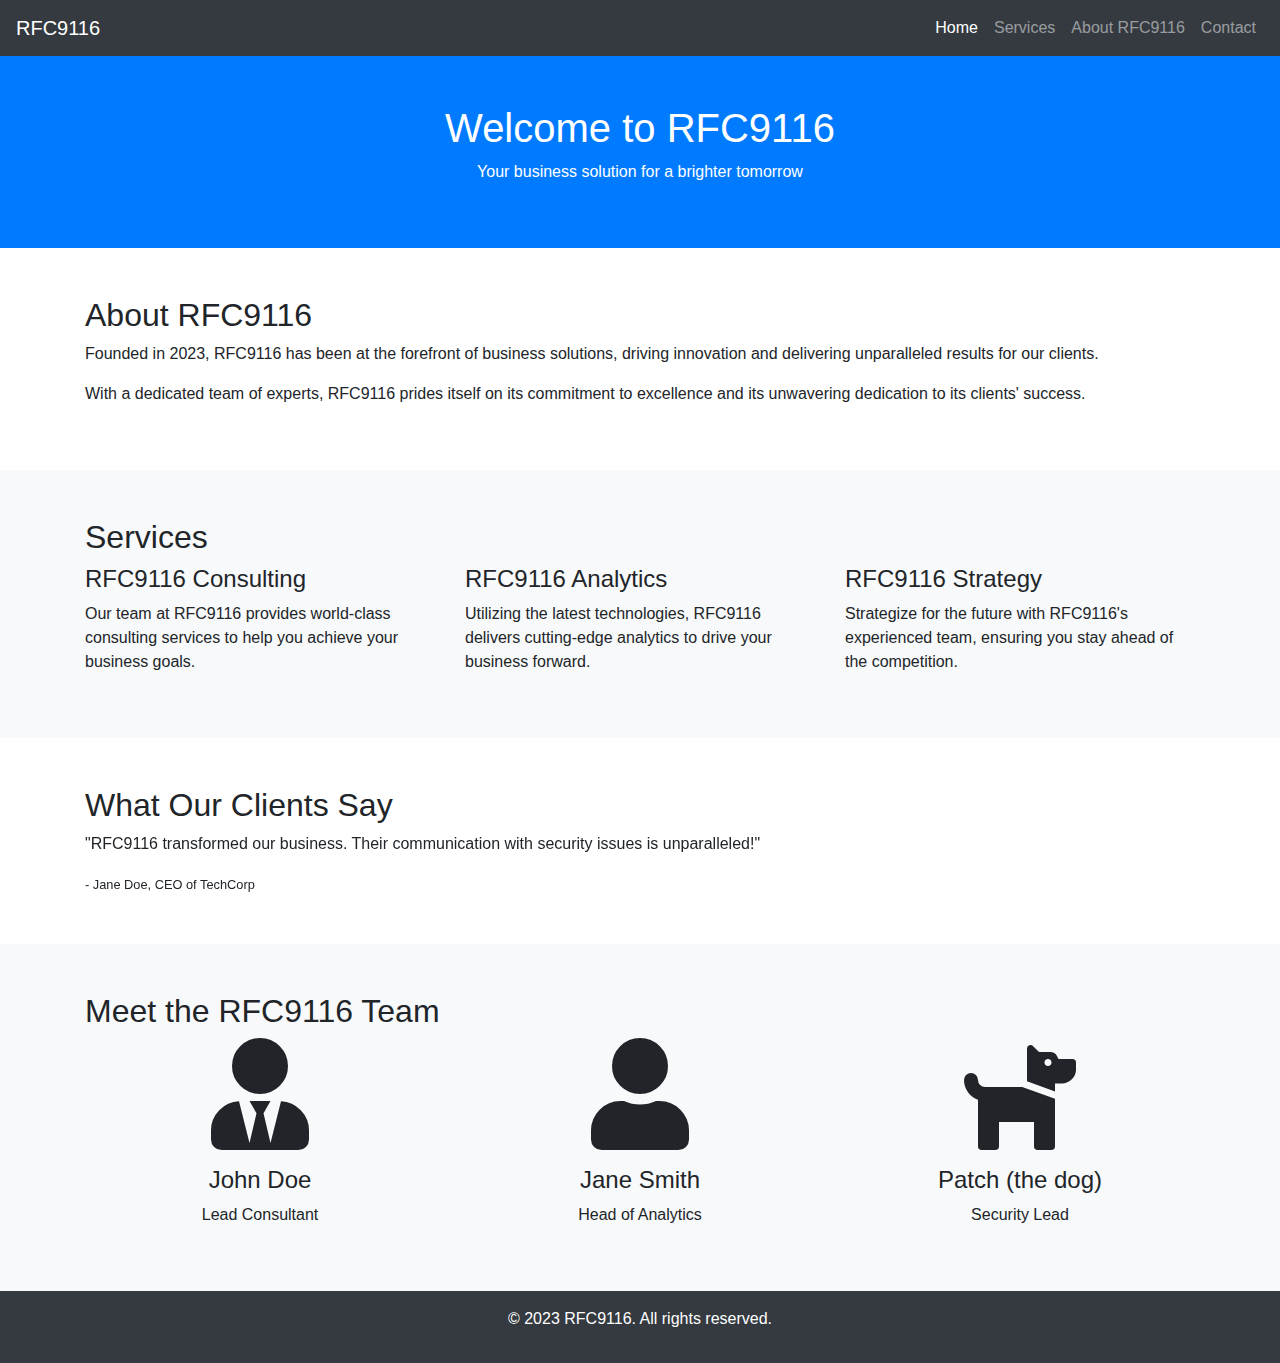
<file: Rfc9116/index.html>
<!DOCTYPE html>
<html lang="en">

<head>
    <meta charset="UTF-8">
    <meta http-equiv="X-UA-Compatible" content="IE=edge">
    <meta name="viewport" content="width=device-width, initial-scale=1.0">
    <title>RFC9116</title>

    <!-- Bootstrap CSS -->
    <link href="https://maxcdn.bootstrapcdn.com/bootstrap/4.5.2/css/bootstrap.min.css" rel="stylesheet">
    <!-- FontAwesome CSS -->
    <link rel="stylesheet" href="https://cdnjs.cloudflare.com/ajax/libs/font-awesome/5.15.3/css/all.min.css">

</head>

<body>

    <!-- Navigation -->
    <nav class="navbar navbar-expand-lg navbar-dark bg-dark">
        <a class="navbar-brand" href="#">RFC9116</a>
        <button class="navbar-toggler" type="button" data-toggle="collapse" data-target="#navbarNav" aria-controls="navbarNav" aria-expanded="false" aria-label="Toggle navigation">
            <span class="navbar-toggler-icon"></span>
        </button>
        <div class="collapse navbar-collapse" id="navbarNav">
            <ul class="navbar-nav ml-auto">
                <li class="nav-item active">
                    <a class="nav-link" href="#">Home</a>
                </li>
                <li class="nav-item">
                    <a class="nav-link" href="#">Services</a>
                </li>
                <li class="nav-item">
                    <a class="nav-link" href="#">About RFC9116</a>
                </li>
                <li class="nav-item">
                    <a class="nav-link" href="#">Contact</a>
                </li>
            </ul>
        </div>
    </nav>

    <!-- Hero Section -->
    <header class="bg-primary text-white text-center py-5">
        <h1>Welcome to RFC9116</h1>
        <p>Your business solution for a brighter tomorrow</p>
    </header>

    <!-- About Section -->
    <section class="py-5">
        <div class="container">
            <h2>About RFC9116</h2>
            <p>Founded in 2023, RFC9116 has been at the forefront of business solutions, driving innovation and delivering unparalleled results for our clients.</p>
            <p>With a dedicated team of experts, RFC9116 prides itself on its commitment to excellence and its unwavering dedication to its clients' success.</p>
        </div>
    </section>

    <!-- Services Section -->
    <section class="bg-light py-5">
        <div class="container">
            <h2>Services</h2>
            <div class="row">
                <div class="col-md-4">
                    <h4>RFC9116 Consulting</h4>
                    <p>Our team at RFC9116 provides world-class consulting services to help you achieve your business goals.</p>
                </div>
                <div class="col-md-4">
                    <h4>RFC9116 Analytics</h4>
                    <p>Utilizing the latest technologies, RFC9116 delivers cutting-edge analytics to drive your business forward.</p>
                </div>
                <div class="col-md-4">
                    <h4>RFC9116 Strategy</h4>
                    <p>Strategize for the future with RFC9116's experienced team, ensuring you stay ahead of the competition.</p>
                </div>
            </div>
        </div>
    </section>

    <section class="py-5">
        <div class="container">
            <h2>What Our Clients Say</h2>
            <div id="testimonialsCarousel" class="carousel slide" data-ride="carousel">
                <div class="carousel-inner">
                    <div class="carousel-item active">
                        <p>"RFC9116 transformed our business. Their communication with security issues is unparalleled!"</p>
                        <small>- Jane Doe, CEO of TechCorp</small>
                    </div>
                    <div class="carousel-item">
                        <p>"Working with RFC9116 was a delight. They understood our needs and worked closely with us to handle fixing vulnerabilities."</p>
                        <small>- John Smith, Manager at BizGrowth</small>
                    </div>
                    <!-- ... Add more testimonials as needed ... -->
                </div>
                <a class="carousel-control-prev" href="#testimonialsCarousel" role="button" data-slide="prev">
                    <span class="carousel-control-prev-icon" aria-hidden="true"></span>
                    <span class="sr-only">Previous</span>
                </a>
                <a class="carousel-control-next" href="#testimonialsCarousel" role="button" data-slide="next">
                    <span class="carousel-control-next-icon" aria-hidden="true"></span>
                    <span class="sr-only">Next</span>
                </a>
            </div>
        </div>
    </section>

    <!-- Team Section -->
    <section class="bg-light py-5">
        <div class="container">
            <h2>Meet the RFC9116 Team</h2>
            <div class="row">
                <div class="col-md-4 text-center">
                    <i class="fas fa-user-tie fa-7x mb-3"></i>
                    <h4>John Doe</h4>
                    <p>Lead Consultant</p>
                </div>
                <div class="col-md-4 text-center">
                    <i class="fas fa-user fa-7x mb-3"></i>
                    <h4>Jane Smith</h4>
                    <p>Head of Analytics</p>
                </div>
                <div class="col-md-4 text-center">
                    <i class="fas fa-dog fa-7x mb-3"></i>
                    <h4>Patch (the dog)</h4>
                    <p>Security Lead</p>
                </div>
                <!-- ... Add more team members as needed ... -->
            </div>
        </div>
    </section>

    <!-- Footer -->
    <footer class="bg-dark text-white text-center py-3">
        <p>&copy; 2023 RFC9116. All rights reserved.</p>
    </footer>

    <!-- Bootstrap JS, Popper.js, and jQuery -->
    <script src="https://ajax.googleapis.com/ajax/libs/jquery/3.5.1/jquery.min.js"></script>
    <script src="https://cdnjs.cloudflare.com/ajax/libs/popper.js/1.16.0/umd/popper.min.js"></script>
    <script src="https://maxcdn.bootstrapcdn.com/bootstrap/4.5.2/js/bootstrap.min.js"></script>
</body>

</html>
</file>
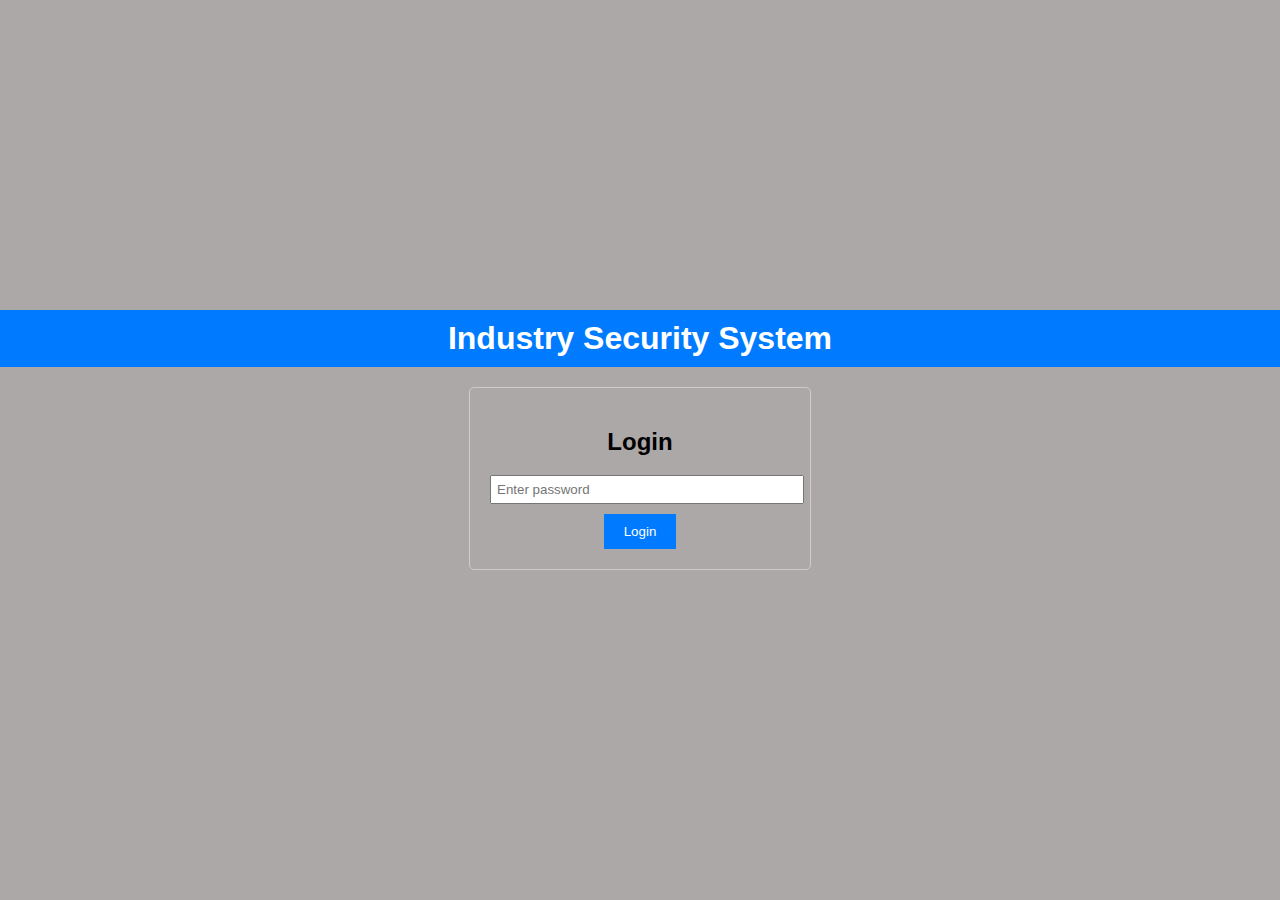
<file: SecuritySys/index.html>
<!DOCTYPE html>
<html>
<head>
    <title>Login Page</title>
    <style>
        body {
            background-color: rgb(173, 168, 168);
            font-family: Arial, sans-serif;
            text-align: center;
            display: flex;
            flex-direction: column;
            justify-content: center;
            align-items: center;
            height: 100vh;
            margin: 0;
        }

        nav {
            background-color: #007bff;
            color: #fff;
            padding: 10px 0;
            width: 100%;
        }

        nav h1 {
            margin: 0;
        }

        #login-container {
            width: 300px;
            margin: 20px auto;
            padding: 20px;
            border: 1px solid #ccc;
            border-radius: 5px;
        }

        #password {
            width: 100%;
            margin-bottom: 10px;
            padding: 5px;
        }

        #go {
            background-color: #007bff;
            color: #fff;
            border: none;
            padding: 10px 20px;
            cursor: pointer;
        }
    </style>
</head>
<body>
    <nav>
        <h1>Industry Security System</h1>
    </nav>
    <div id="login-container">
        <h2>Login</h2>
        <input type="password" id="password" placeholder="Enter password">
        <button id="go">Login</button>
    </div>
    <script>
        const checkPassword = () => {
            const v = document.getElementById("password").value;
            const p = Array.from(v).map(a => 0xCafe + a.charCodeAt(0));

            if (p[0] === 52037 &&
                p[6] === 52077 &&
                p[5] === 52053 &&
                p[1] === 52080 &&
                p[9] === 52034 &&
                p[10] === 52083 &&
                p[4] === 52082 &&
                p[3] === 52063 &&
                p[8] === 52073 &&
                p[12] === 52067 &&
                p[7] === 52080 &&
                p[2] === 52067 &&
                p[11] === 52066) {
                window.location.replace(v + ".html");
            } else {
                alert("Wrong password!");
            }
        }

        window.addEventListener("DOMContentLoaded", () => {
            document.getElementById("go").addEventListener("click", checkPassword);
            document.getElementById("password").addEventListener("keydown", e => {
                if (e.keyCode === 13) {
                    checkPassword();
                }
            });
        }, false);
    </script>
</body>
</html>
</file>
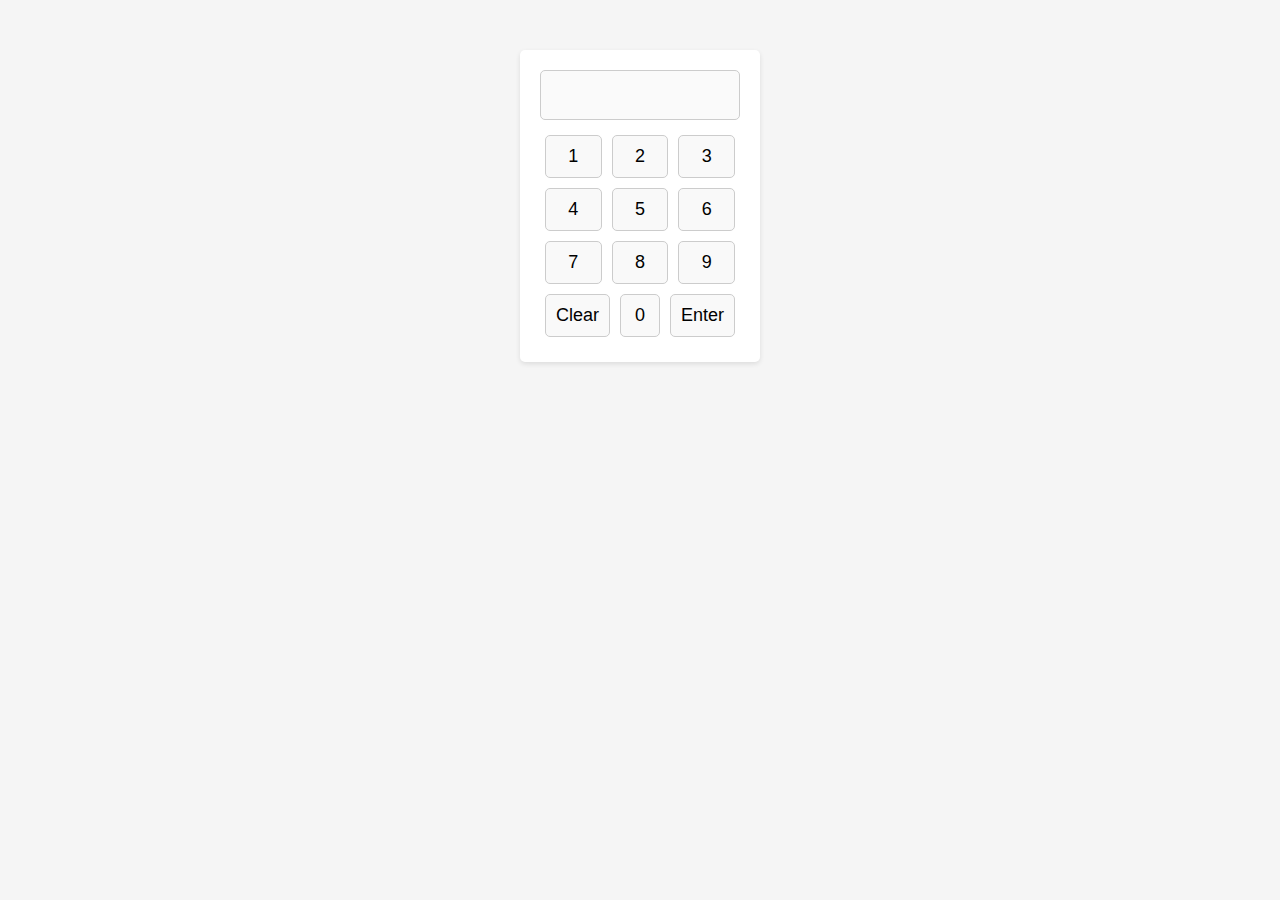
<file: L0Ck_Web (Samarth)/L0Ck_Web_Easy/public/index.html>
<!DOCTYPE html>
<html lang="en">
<head>
    <meta charset="UTF-8">
    <meta name="viewport" content="width=device-width, initial-scale=1.0">
    <title>PIN Lock</title>
    <style>
        body {
            font-family: Arial, sans-serif;
            background-color: #f5f5f5;
            margin: 0;
            padding: 0;
        }

        .pin-lock {
            width: 200px;
            margin: 50px auto;
            background-color: #fff;
            border-radius: 5px;
            box-shadow: 0 2px 5px rgba(0, 0, 0, 0.1);
            padding: 20px;
            text-align: center;
        }

        .pin-lock input[type="text"] {
            width: 100%;
            margin-bottom: 10px;
            font-size: 24px;
            padding: 10px;
            border-radius: 5px;
            border: 1px solid #ccc;
            box-sizing: border-box;
            text-align: center;
        }

        .pin-lock .row {
            display: flex;
            justify-content: center;
        }

        .pin-lock .row button {
            flex: 1;
            padding: 10px;
            margin: 5px;
            font-size: 18px;
            border-radius: 5px;
            border: 1px solid #ccc;
            background-color: #f9f9f9;
            cursor: pointer;
            transition: background-color 0.3s;
        }

        .pin-lock .row button:hover {
            background-color: #e9e9e9;
        }
    </style>
</head>
<body>
    <div class="pin-lock">
        <input type="text" id="pin" maxlength="4" disabled>
        <div class="row">
            <button onclick="appendToPin('1')">1</button>
            <button onclick="appendToPin('2')">2</button>
            <button onclick="appendToPin('3')">3</button>
        </div>
        <div class="row">
            <button onclick="appendToPin('4')">4</button>
            <button onclick="appendToPin('5')">5</button>
            <button onclick="appendToPin('6')">6</button>
        </div>
        <div class="row">
            <button onclick="appendToPin('7')">7</button>
            <button onclick="appendToPin('8')">8</button>
            <button onclick="appendToPin('9')">9</button>
        </div>
        <div class="row">
            <button onclick="clearPin()">Clear</button>
            <button onclick="appendToPin('0')">0</button>
            <button onclick="submitPin()">Enter</button>
        </div>
    </div>

    <script>
        let pin = '';

        function appendToPin(value) {
            if (pin.length < 4) {
                pin += value;
                document.getElementById('pin').value = pin;
            }
        }

        function clearPin() {
            pin = '';
            document.getElementById('pin').value = pin;
        }

        function submitPin() {
            fetch('/check-pin?pin=' + pin)
                .then(response => response.json())
                .then(data => {
                    if (data.success) {
                        alert(data.secretText);
                        clearPin();
                    } else {
                        alert('Incorrect PIN!');
                        clearPin();
                    }
                });
        }
    </script>
</body>
</html>
</file>
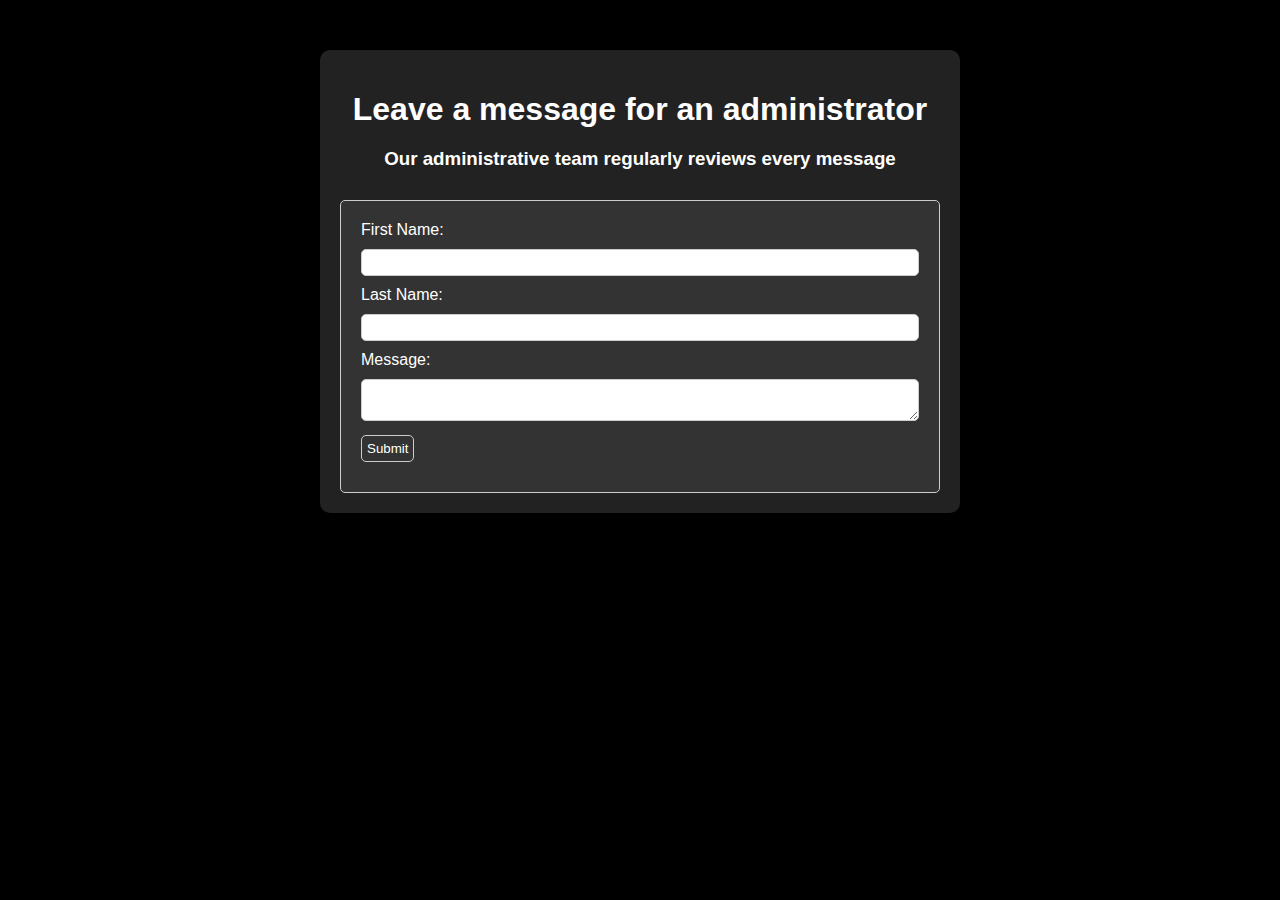
<file: C0mm3nts (Samarth)/index1.html>
<!DOCTYPE html>
<html>

<head>
    <title>C00m3nts</title>
    <style>
        body {
            background-color: #000;
            color: #fff;
            font-family: Arial, sans-serif;
        }
        
        .container {
            max-width: 600px;
            margin: 50px auto;
            padding: 20px;
            background-color: #222;
            border-radius: 10px;
            box-shadow: 0 0 10px rgba(0, 0, 0, 0.5);
        }
        
        h1 {
            text-align: center;
            margin-bottom: 20px;
        }
        
        h3 {
            text-align: center;
            margin-bottom: 30px;
        }
        
        form {
            text-align: left;
            padding: 20px;
            border: 1px solid #ccc;
            border-radius: 5px;
            background-color: #333;
        }
        
        label {
            display: block;
            margin-bottom: 10px;
            color: #fff;
        }
        
        input[type="text"],
        textarea,
        input[type="submit"] {
            margin-bottom: 10px;
            padding: 5px;
            border-radius: 5px;
            border: 1px solid #ccc;
            width: 100%;
            box-sizing: border-box;
        }
        
        input[type="submit"] {
            background-color: #333;
            color: #fff;
            cursor: pointer;
            width: auto;
            text-align: center;
        }
    </style>
</head>

<body>
    <div class="container">
        <h1>Leave a message for an administrator</h1>
        <h3>Our administrative team regularly reviews every message</h3>
        <form method="post" action="submit.php">
            <label for="fname">First Name:</label>
            <input type="text" id="fname" name="fname"><br>
            <label for="lname">Last Name:</label>
            <input type="text" id="lname" name="lname"><br>
            <label for="message">Message:</label>
            <textarea id="message" name="message"></textarea><br>
            <input type="submit" value="Submit">
        </form>
    </div>
</body>

</html>
</file>
